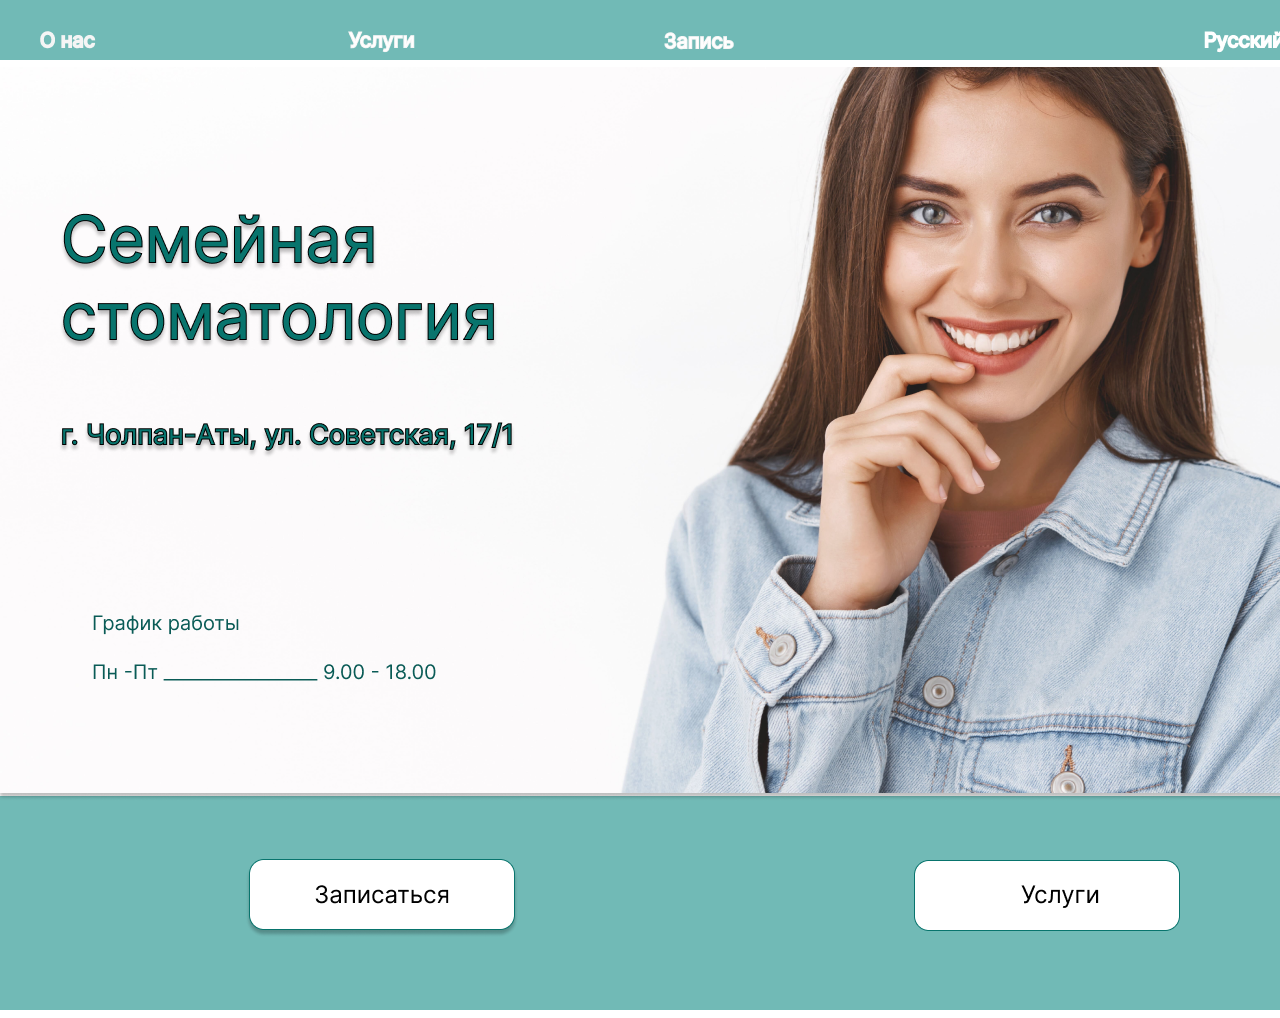
<file: index.html>
<!DOCTYPE html>
<html lang="en">
<head>
    <meta charset="UTF-8">
    <meta http-equiv="X-UA-Compatible" content="IE=edge">
    <meta name="viewport" content="width=device-width, initial-scale=1.0">
    <title>Stomatology</title>
    <link rel="stylesheet" href="styles.css">
    <link rel="icon" type="image/png" sizes="32x32" href="images/favicon.png" />
</head>
<body>
    <main>
        <img src="design_img/background.png"
    </main>
</body>
</html>
</file>
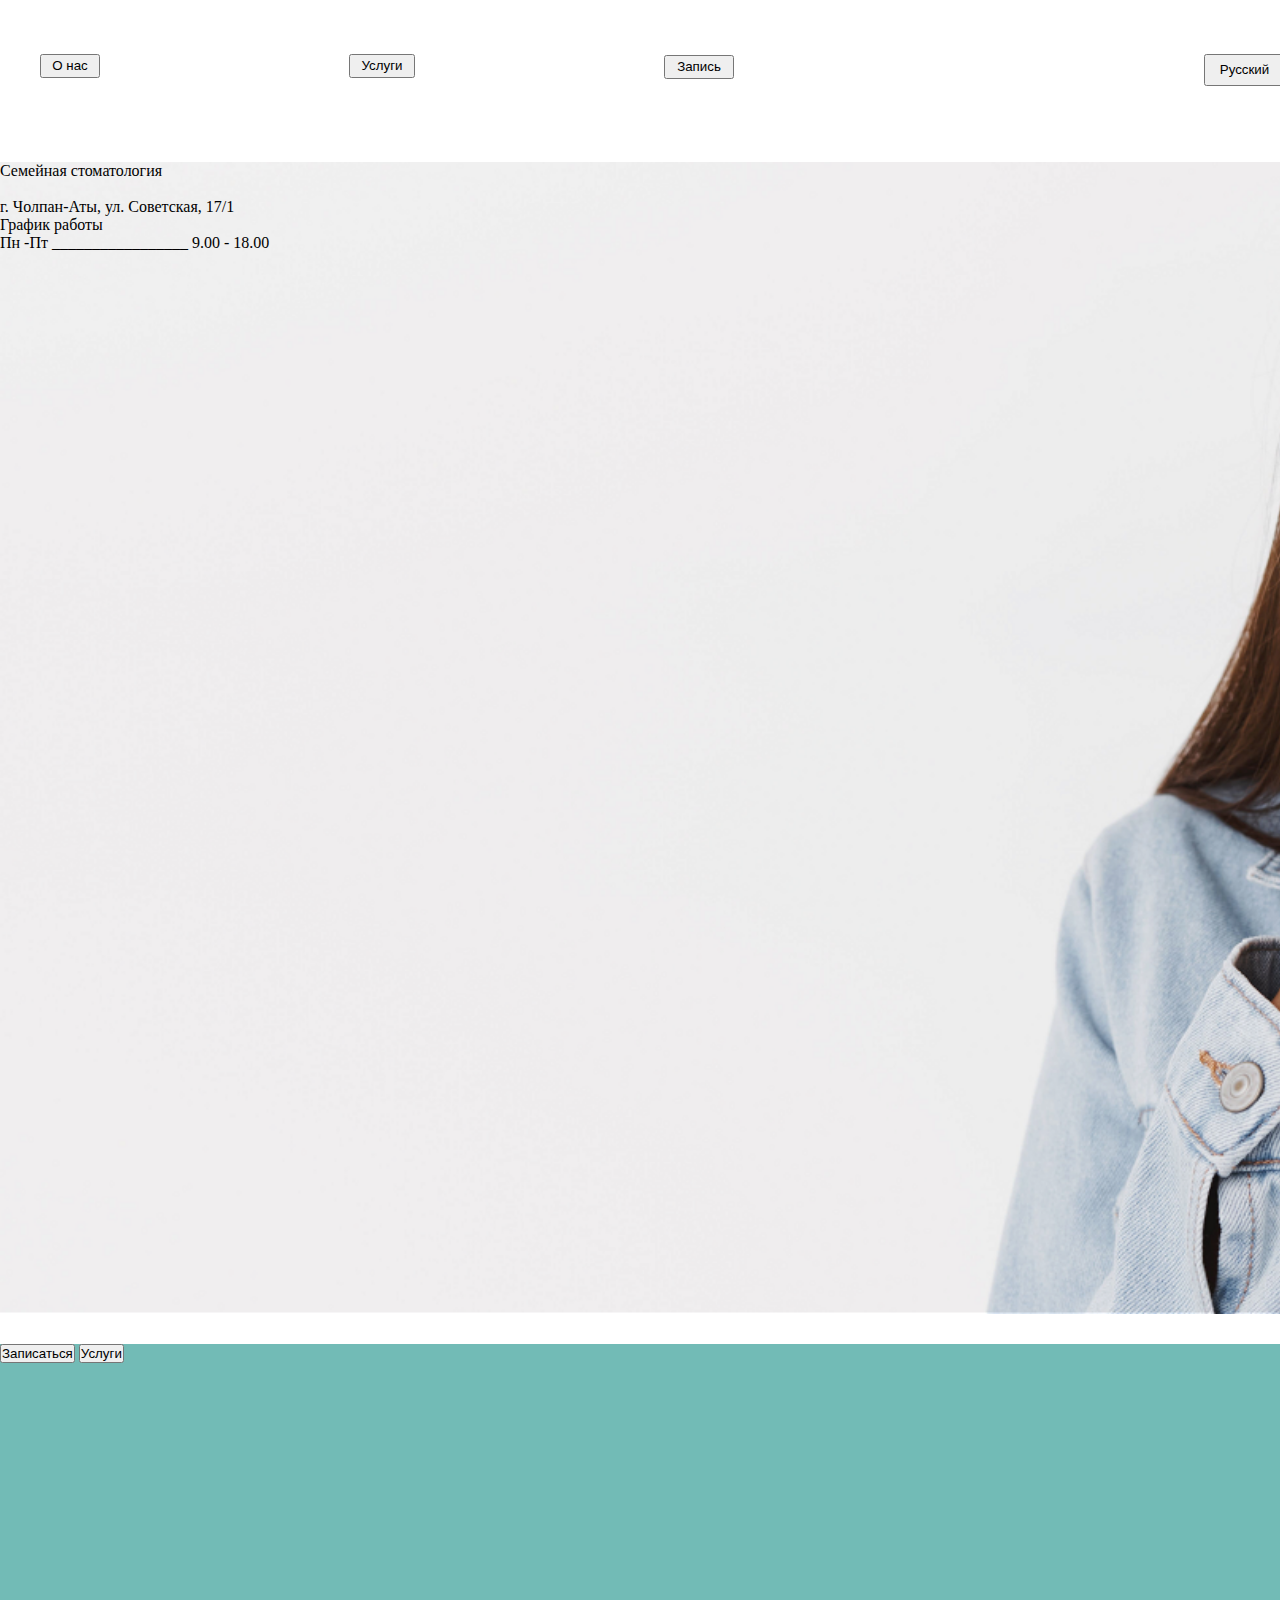
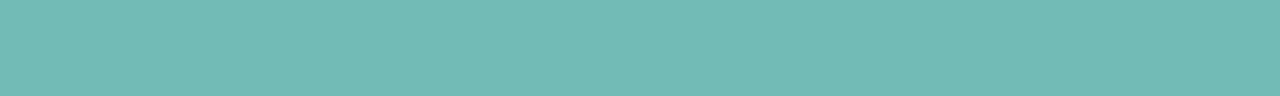
<file: 1439x1014.html>
<!DOCTYPE html>
<html lang="ru">

<head>
    <meta charset="UTF-8">
    <meta name="viewport" content="width=device-width, initial-scale=1.0">
    <title>Стоматологическая клиника</title>
    <link rel="stylesheet" href="1439x1014.css">
    <link rel="icon" type="image/png" sizes="32x32" href="images/favicon.png" />
</head>

<body>
    <div class="container">
        <header>
            <div class="header">
                <button class="header_button_about_us">
                    <span class="button_text_header">О нас</span>
                </button>
                <button class="header_button_services">
                    <span class="button_text_header">Услуги</span>
                </button>
                <button class="header_button_appointment">
                    <span class="button_text_header">Запись</span>
                </button>
                <button class="header_button_language">
                    <span class="button_text_header">Русский</span>
                </button>
            </div>
        </header>

        <main>
            <div class="main">
                <div class="main_text">
                    <span class="main_text_1">Семейная стоматология</span>
                    <br><br><!-- для создания отступа между строками я использовал два тега <br>, чтобы добавить две пустые строки между строками текста. Вместо этого можно использовать CSS свойство margin-top для задания отступа между строками-->
                    <span class="main_text_2">г. Чолпан-Аты, ул. Советская, 17/1</span>
                    <div class="working_time">
                    <span class="working_time_span">График работы</span>
                    <br><!-- для создания отступа между строками я использовал два тега <br>, чтобы добавить две пустые строки между строками текста. Вместо этого можно использовать CSS свойство margin-top для задания отступа между строками-->
                    <span class="working_time_hours">Пн -Пт _________________ 9.00 - 18.00 </span>
                </div>
            </div>
        </main>

        <footer>
            <div class="footer">
                <button class="appointment_button_2">
                    <span class="button_text_footer">Записаться</span>
                </button>
                <button class="services_button_2">
                    <span class="button_text_footer">Услуги</span>
                </button>
            </div>
        </footer>
    </div>
</body>

</html>
</file>
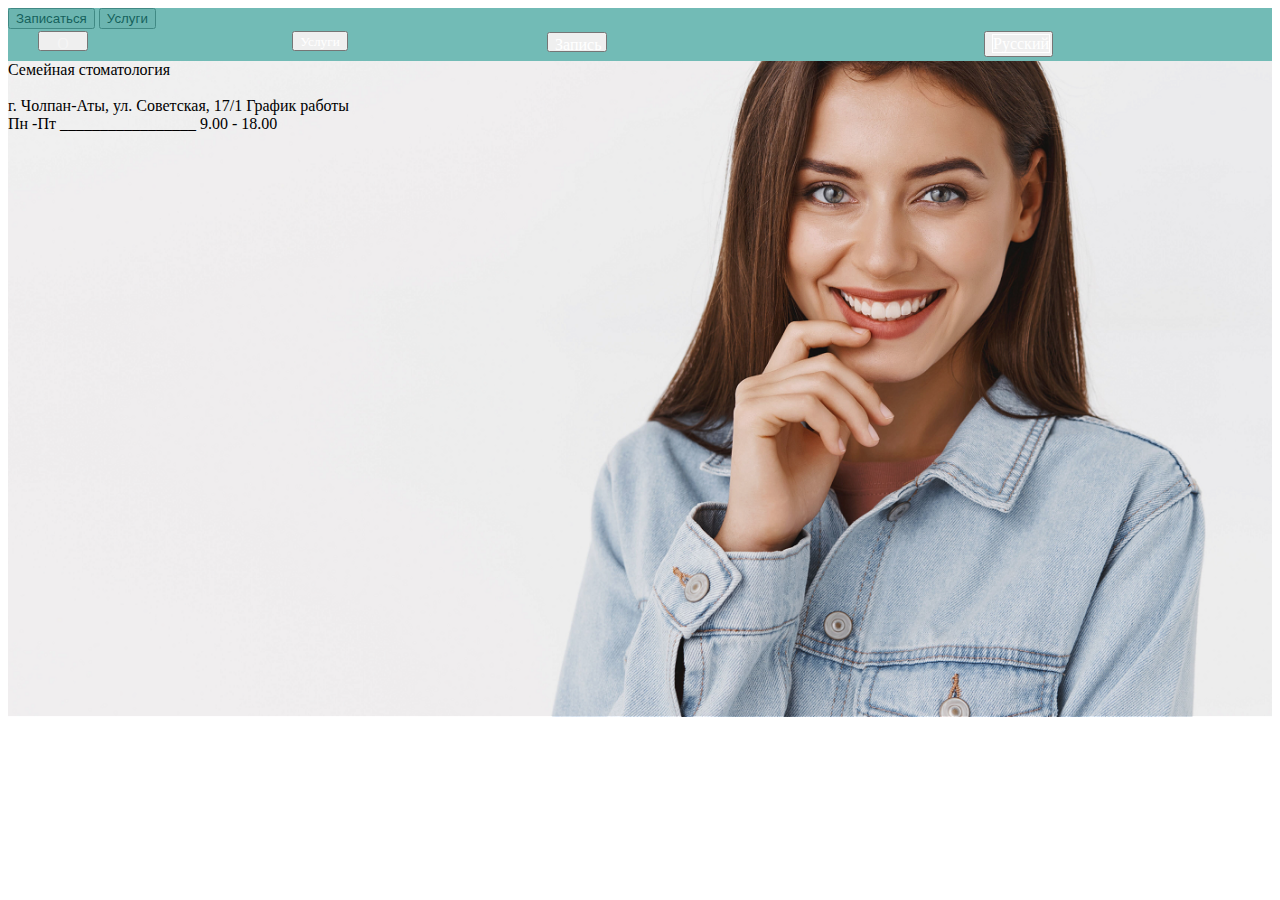
<file: rename.html>
<!DOCTYPE html>
<html lang="ru">

<head>
    <meta charset="UTF-8">
    <meta name="viewport" content="width=device-width, initial-scale=1.0">
    <title>Стоматологическая клиника</title>
    <link rel="stylesheet" href="sample.css">
    <link rel="icon" type="image/png" sizes="32x32" href="images/favicon.png" />
</head>

<body>
    <div class="container">
        <header>
            <div class="header">
                <button class="header_button_about_us">
                    <span class="button_text">О нас</span>
                </button>
                <button class="header_button_services">
                    <span class="button_text">Услуги</span>
                </button>
                <button class="header_button_appointment">
                    <span class="button_text">Запись</span>
                </button>
                <button class="header_button_language">
                    <span class="button_text">Русский</span>
                </button>
            </div>
        </header>

        <main>
            <div class="main">

                <span class="header-text_1">Семейная стоматология</span>
                <br><br><!-- для создания отступа между строками я использовал два тега <br>, чтобы добавить две пустые строки между строками текста. Вместо этого можно использовать CSS свойство margin-top для задания отступа между строками-->
                <span class="address-text">г. Чолпан-Аты, ул. Советская, 17/1</span>


                <span class="working_time">График работы</span>
                <br><!-- для создания отступа между строками я использовал два тега <br>, чтобы добавить две пустые строки между строками текста. Вместо этого можно использовать CSS свойство margin-top для задания отступа между строками-->
                <span class="working_time_hours">Пн -Пт _________________ 9.00 - 18.00 </span>
            </div>
        </main>

        <footer>
            <div class="footer">
                <button class="appointment_button_2">
                    <span class="button_text">Записаться</span>
                </button>
                <button class="services_button_2">
                    <span class="button_text">Услуги</span>
                </button>
            </div>
        </footer>
    </div>
</body>

</html>
</file>
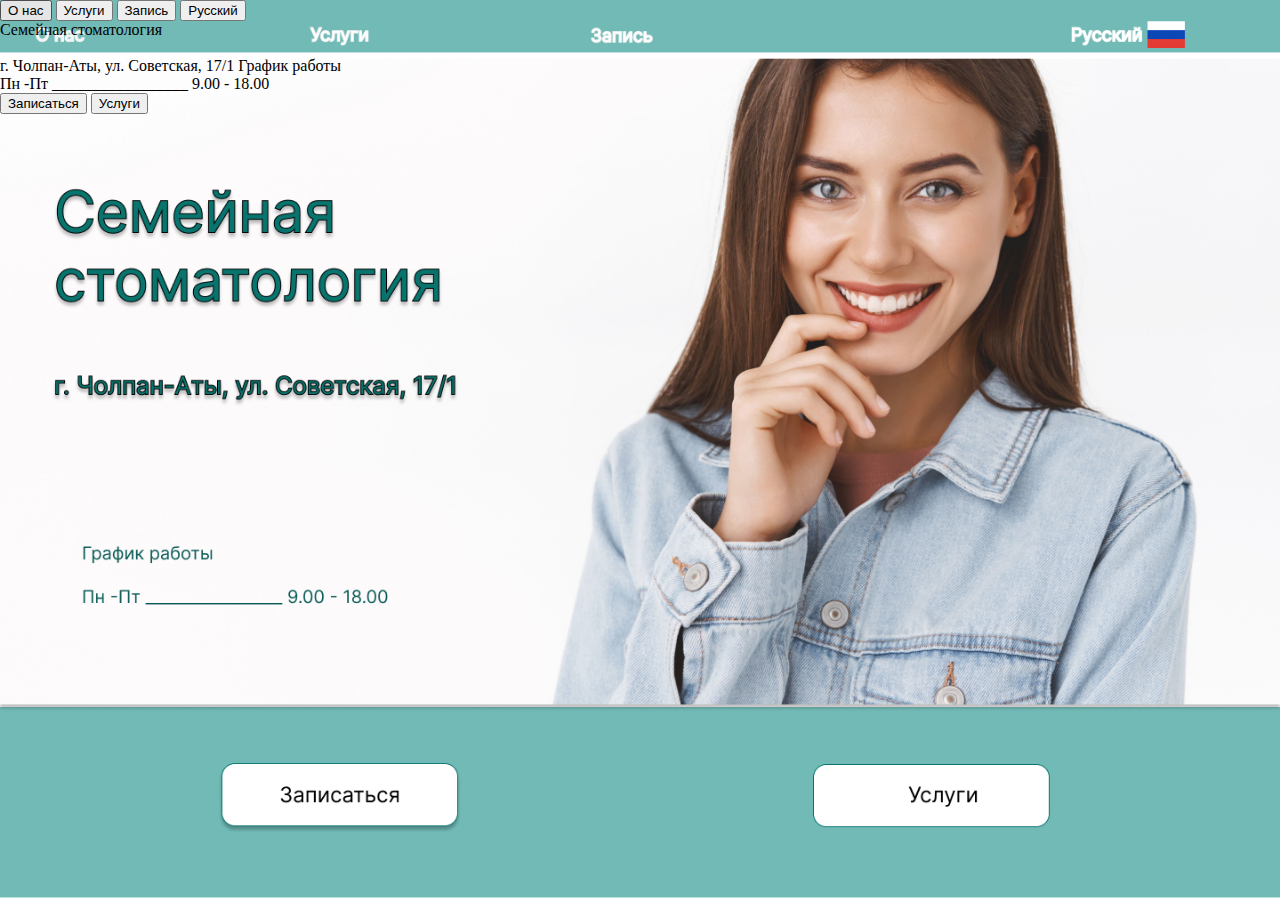
<file: show.html>
<!DOCTYPE html>
<html lang="ru">
<head>
    <meta charset="UTF-8">
    <meta name="viewport" content="width=device-width, initial-scale=1.0">
    <link rel="stylesheet" href="styles.css">
    <link rel="icon" type="image/png" sizes="32x32" href="images/favicon.png" />    
    <title>Стоматологическая клиника</title>
</head>
<body>
    <header class="header">
        <button class="header_button_about_us">
            <span class="button_text">О нас</span>
        </button>
        <button class="header_button_services">
            <span class="button_text">Услуги</span>
        </button>
        <button class="header_button_appointment">
            <span class="button_text">Запись</span>
        </button>
        <button class="header_button_language">
            <span class="button_text">Русский</span>
        </button>
    </header>

    <main class="main">
        <div class="content">
            <span class="header-text_1">Семейная стоматология</span>
            <br><br>
            <span class="address-text">г. Чолпан-Аты, ул. Советская, 17/1</span>

            <span class="working_time">График работы</span>
            <br>
            <span class="working_time_hours">Пн -Пт _________________ 9.00 - 18.00 </span>
        </div>
    </main>

    <footer class="footer">
        <button class="appointment_button_2">
            <span class="button_text">Записаться</span>
        </button>
        <button class="services_button_2">
            <span class="button_text">Услуги</span>
        </button>
    </footer>
</body>
</html>
</file>
<file: styles.css>
@media screen and (max-width: 600px) {
  body {
    background: gray;
  }

  main {
    position: relative;
    width: 100%;
    height: 100%;
    background: url('images/background.jpg') no-repeat center center;
    background-size: cover;
  }


}

body {
  background-image: url('design_img/background.png');
  background-position: center center;
  background-repeat: no-repeat;
  background-attachment: fixed;
  background-size: cover;
  height: 100vh;
  margin: 0;
  padding: 0;
}
</file>
<file: 1439x1014.css>
* {
    margin: 0;
    padding: 0;
    box-sizing: border-box;
  }
  .container {
    width: 100%;
    height: 100vh;
    display: flex;
    flex-direction: column;
  }
  
.header {
    margin-top: 0%;
    height: 8%;
    width: 100%;
    background: rgba(34, 148, 141, 0.64);
}
.header_button_about_us {
    margin-top: 2%;
    position: absolute;
    width: 60px;
    height: 24px;
    left: 40px;
    top: 28px;
}
.header_button_services {
    margin-top: 2%;
    position: absolute;
    width: 66px;
    height: 24px;
    left: 349px;
    top: 28px;
}
.header_button_appointment {
    margin-top: 2%;
    position: absolute;
    width: 70px;
    height: 24px;
    left: 664px;
    top: 29px;
}
.header_button_language {
    margin-top: 2%;
    position: absolute;
    width: 81px;
    height: 32px;
    left: 1204px;
    top: 28px;
}
.main {
    position: absolute;    
    margin-top: 8%;/*блок main займет 72rem, вместе с footer 80rem*/
    width: 100%;
    height: 72rem;
    left: 0px;
    top: 60px;
    background: url(images/background.jpg);
    background-size: cover;
}

.footer {
    position: absolute;
    margin-top: 80%;
    width: 100%;
    height: 22rem;
    left: 0px;
    top: 20rem;
    background: rgba(34, 148, 141, 0.64);
}
</file>
<file: sample.css>
/* Стили для экрана с разрешением 1920x1080 */
@media screen and (min-width: 1440px) {
    .container {
        position: relative;
        width: 100%;
        height: 1080px;
    }

    header {
        position: absolute;
        width: 100%;
        height: 80px;
        left: 0px;
        top: 0px;
        background: rgba(34, 148, 141, 0.64);
    }

    .header_button_about_us,
    .header_button_services,
    .header_button_appointment,
    .header_button_language {
        background: transparent;
        border: none;
        padding: 0;
        outline: none;
        -webkit-appearance: none;
        -moz-appearance: none;
        appearance: none;
    }


    .header_button_about_us {
        position: absolute;
        width: 80px;
        height: 32px;
        left: 53px;
        top: 37px;


    }

    .header_button_about_us .button_text {
        font-family: 'Inter';
        font-style: normal;
        font-weight: 400;
        font-size: 24px;
        line-height: 32px;
        color: #F5F5F5;
        /*/*border: 1px solid #F5F5F5;*/
        */
    }

    .header_button_services {
        position: absolute;
        width: 86px;
        height: 32px;
        left: 362px;
        top: 37px;

    }

    .header_button_services .button_text {
        font-family: 'Inter';
        font-style: normal;
        font-weight: 400;
        font-size: 24px;
        line-height: 32px;
        color: #FFFFFF;
        /*border: 1px solid #F5F5F5;*/
    }

    .header_button_appointment {
        position: absolute;
        width: 90px;
        height: 32px;
        left: 677px;
        top: 38px;

    }

    .header_button_appointment .button_text {
        font-family: 'Inter';
        font-style: normal;
        font-weight: 400;
        font-size: 24px;
        line-height: 32px;
        color: #FFFFFF;
        /*border: 1px solid #F5F5F5;*/
    }

    .header_button_language {
        position: absolute;
        width: 101px;
        height: 40px;
        left: 1217px;
        top: 37px;

    }

    .header_button_language .button_text {
        font-family: 'Inter';
        font-style: normal;
        font-weight: 400;
        font-size: 24px;
        line-height: 32px;
        color: #FFFFFF;
        /*border: 1px solid #FFFFFF;*/
    }

    main {
        background-image: url('images/background.jpg');
        background-size: cover;
        background-position: center;
        position: absolute;
        width: 100%;
        height: 979px;
        left: 0px;
        top: 80px;
    }

    footer { background: rgba(34, 148, 141, 0.64)
        position: absolute;
        width: 100%;
        height: 290px;
        left: 0px;
        top: 790px;
    }
}

/* Стили для экрана с разрешением 1439x1014 */
@media screen and (min-width: 1440px) and (max-width: 1920px) {
    .container {
        position: relative;
        width: 1439px;
        height: 1014px;
    }

    header {
        position: absolute;
        width: 100%;
        height: 60px;
        left: 0px;
        top: 0px;
        background: rgba(34, 148, 141, 0.64);
    }

    .header_button_about_us {
        position: absolute;
        width: 60px;
        height: 24px;
        left: 40px;
        top: 28px;

    }

    .header_button_about_us .button_text {
        font-family: 'Inter';
        font-style: normal;
        font-weight: 400;
        font-size: 20px;
        line-height: 24px;
        color: #F5F5F5;
        /*border: 1px solid #F5F5F5;*/
    }

    .header_button_services {
        position: absolute;
        width: 66px;
        height: 24px;
        left: 349px;
        top: 28px;

    }

    .header_button_services .button_text {
        font-family: 'Inter';
        font-style: normal;
        font-weight: 400;
        font-size: 20px;
        line-height: 24px;
        color: #FFFFFF;
        /*border: 1px solid #F5F5F5;*/
    }

    .header_button_appointment {
        position: absolute;
        width: 70px;
        height: 24px;
        left: 664px;
        top: 29px;

    }

    .header_button_appointment .button_text {
        font-family: 'Inter';
        font-style: normal;
        font-weight: 400;
        font-size: 20px;
        line-height: 24px;
        color: #FFFFFF;
        /*border: 1px solid #F5F5F5;*/
    }

    .header_button_language {
        position: absolute;
        width: 81px;
        height: 32px;
        left: 1204px;
        top: 28px;

    }

    .header_button_language .button_text {
        font-family: 'Inter';
        font-style: normal;
        font-weight: 400;
        font-size: 20px;
        line-height: 24px;
        color: #FFFFFF;
        border: 1px solid #FFFFFF;
    }

    main {
        background-image: url('images/background.jpg');
        background-size: cover;
        background-position: center;
        position: absolute;
        width: 100%;
        height: 733px;
        left: 0px;
        top: 60px;
    }

    footer { background: rgba(34, 148, 141, 0.64)
        position: absolute;
        width: 100%;
        height: 217px;
        left: 0px;
        top: 793px;
    }
}

/* Стили для экрана с разрешением 1280x832 */
@media screen and (max-width: 1280px) {
    .container {
        position: relative;
        width: 100%;
        height: 832px;
    }

    header {
        position: absolute;
        width: 100%;
        height: 53px;
        left: 0px;
        top: 0px;
        background: rgba(34, 148, 141, 0.64);
    }

    .header_button_about_us {
        position: absolute;
        width: 50px;
        height: 20px;
        left: 30px;
        top: 23px;

    }

    .header_button_about_us .button_text {
        font-family: 'Inter';
        font-style: normal;
        font-weight: 400;
        font-size: 16px;
        line-height: 20px;
        color: #F5F5F5;
        /*border: 1px solid #F5F5F5;*/
    }

    .header_button_services {
        position: absolute;
        width: 56px;
        height: 20px;
        left: 284px;
        top: 23px;

    }

    .header_button_services .button_text {
        font-family: 'Inter';
        font-style: normal;
        font-weight: 400;
        font-size: 16px line-height: 20px;
        color: #FFFFFF;
        /*border: 1px solid #F5F5F5;*/
    }

    .header_button_appointment {
        position: absolute;
        width: 60px;
        height: 20px;
        left: 539px;
        top: 24px;

    }

    .header_button_appointment .button_text {
        font-family: 'Inter';
        font-style: normal;
        font-weight: 400;
        font-size: 16px;
        line-height: 20px;
        color: #FFFFFF;
        /*border: 1px solid #F5F5F5;*/
    }

    .header_button_language {
        position: absolute;
        width: 69px;
        height: 26px;
        left: 976px;
        top: 23px;

    }

    .header_button_language .button_text {
        font-family: 'Inter';
        font-style: normal;
        font-weight: 400;
        font-size: 16px;
        line-height: 20px;
        color: #FFFFFF;
        border: 1px solid #FFFFFF;
    }

    main {
        background-image: url('images/background.jpg');
        background-size: cover;
        background-position: center;
        position: absolute;
        width: 100%;
        height: 656px;
        left: 0px;
        top: 53px;
    }

    footer { background: rgba(34, 148, 141, 0.64)
        position: absolute;
        width: 100%;
        height: 123px;
        left: 0px;
        top: 709px;
    }
}

/* Стили для мобильных устройств */
@media screen and (max-width: 600px) {
    .container {
        position: relative;
        width: 100%;
        height: 100%;
    }

    header {
        position: absolute;
        width: 100%;
        height: 40px;
        left: 0px;
        top: 0px;
        background: rgba(34, 148, 141, 0.64);
    }

    .header_button_about_us {
        position: absolute;
        width: 30px;
        height: 10px;
        left: 15px;
        top: 12px;

    }

    .header_button_about_us .button_text {
        font-family: 'Inter';
        font-style: normal;
        font-weight: 400;
        font-size: 8px;
        line-height: 10px;
        color: #F5F5F5;
        /*border: 1px solid #F5F5F5;*/
    }

    .header_button_services {
        position: absolute;
        width: 33px;
        height: 10px;
        left: 142px;
        top: 12px;

    }

    .header_button_services .button_text {
        font-family: 'Inter';
        font-style: normal;
        font-weight: 400;
        font-size: 8px;
        line-height: 10px;
        color: #FFFFFF;
        /*border: 1px solid #F5F5F5;*/
    }

    .header_button_appointment {
        position: absolute;
        width: 35px;
        height: 10px;
        left: 269px;
        top: 13px;

    }

    .header_button_appointment .button_text {
        font-family: 'Inter';
        font-style: normal;
        font-weight: 400;
        font-size: 8px;
        line-height: 10px;
        color: #FFFFFF;
        /*border: 1px solid #F5F5F5;*/
    }

    .header_button_language {
        position: absolute;
        width: 40px;
        height: 13px;
        left: 488px;
        top: 12px;

    }

    .header_button_language .button_text {
        font-family: 'Inter';
        font-style: normal font-weight: 400;
        font-size: 8px;
        line-height: 10px;
        color: #FFFFFF;
        border: 1px solid #FFFFFF;
    }

    main {
        background-image: url('images/background.jpg');
        background-size: cover;
        background-position: center;
        position: absolute;
        width: 100%;
        height: 100%;
        left: 0px;
        top: 40px;
    }

    footer { background: rgba(34, 148, 141, 0.64)
        position: absolute;
        width: 100%;
        height: 60px;
        left: 0px;
        bottom: 0px;
    }
}
</file>
